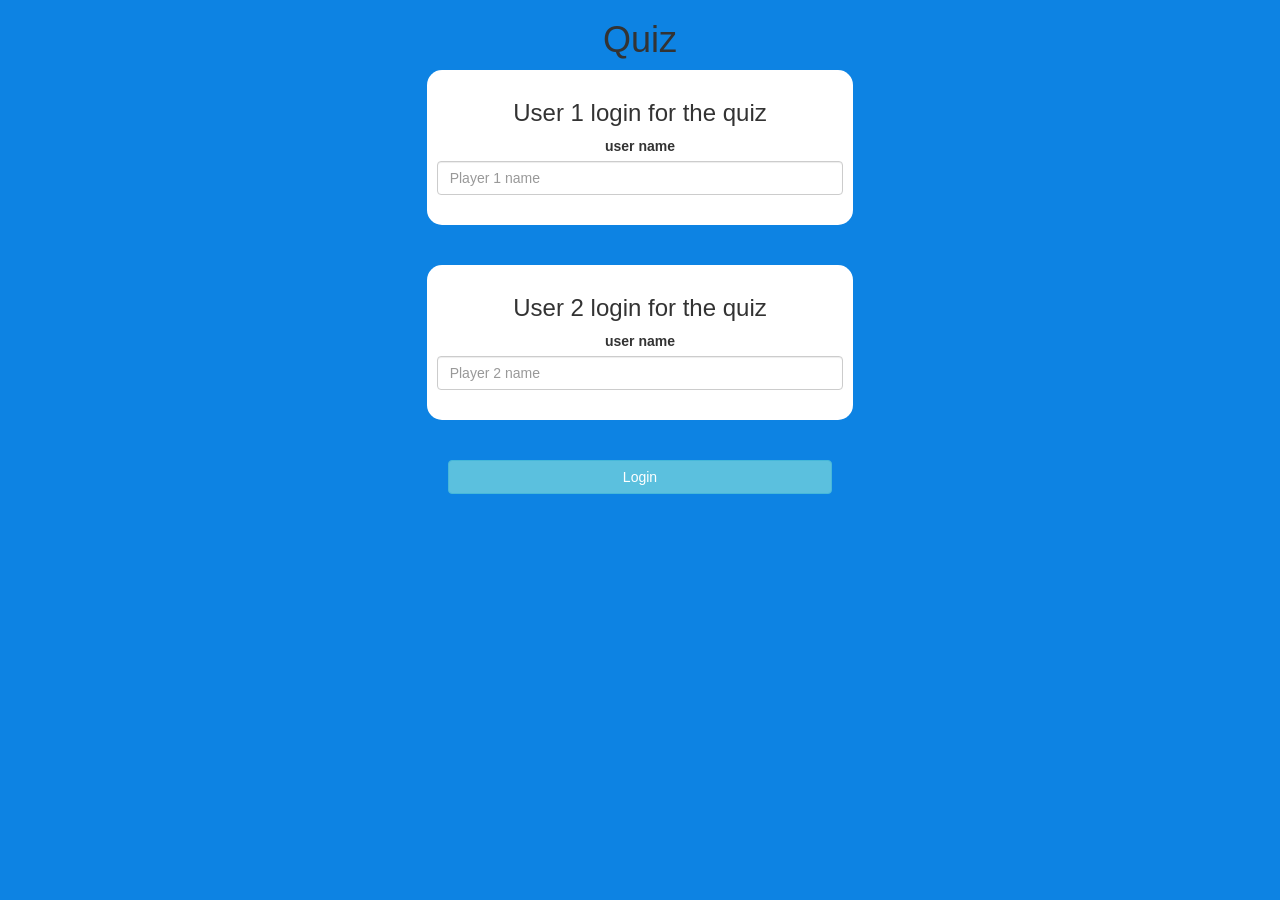
<file: index.html>
<html>
<html>
<head>
	<title>Mats Quiz</title>

<meta name="viewport" content="width=device-width, initial-scale=1">
<link rel="stylesheet" href="https://maxcdn.bootstrapcdn.com/bootstrap/3.4.0/css/bootstrap.min.css">
<script src="https://ajax.googleapis.com/ajax/libs/jquery/3.4.1/jquery.min.js"></script>
<script src="https://maxcdn.bootstrapcdn.com/bootstrap/3.4.0/js/bootstrap.min.js"></script>

<link rel="stylesheet" type="text/css" href="style.css">

<script src="quiz_login.js"></script>
</head>
<body>
<center>
	<h1>Quiz</h1>
	<div class = "col-lg-4 col-sm-8 col-xs-11 login_div1">
<h3>User 1 login for the quiz</h3>
<label>user name</label>
<input type = "text" class = "form-control" placeholder="Player 1 name" id = "player1_name_input">

<br>

	</div>
	<br><br>
	<div class = "col-lg-4 col-sm-8 col-xs-11 login_div1">
		<h3>User 2 login for the quiz</h3>
		<label>user name</label>
		<input type = "text" class = "form-control" placeholder="Player 2 name" id = "player2_name_input">
		
		<br>
		
			</div>
<br><br>
			<button style = "width:30%" class = "btn btn-info" onclick = "add_user()">Login</button>
</center>
</body>
</html>
</file>
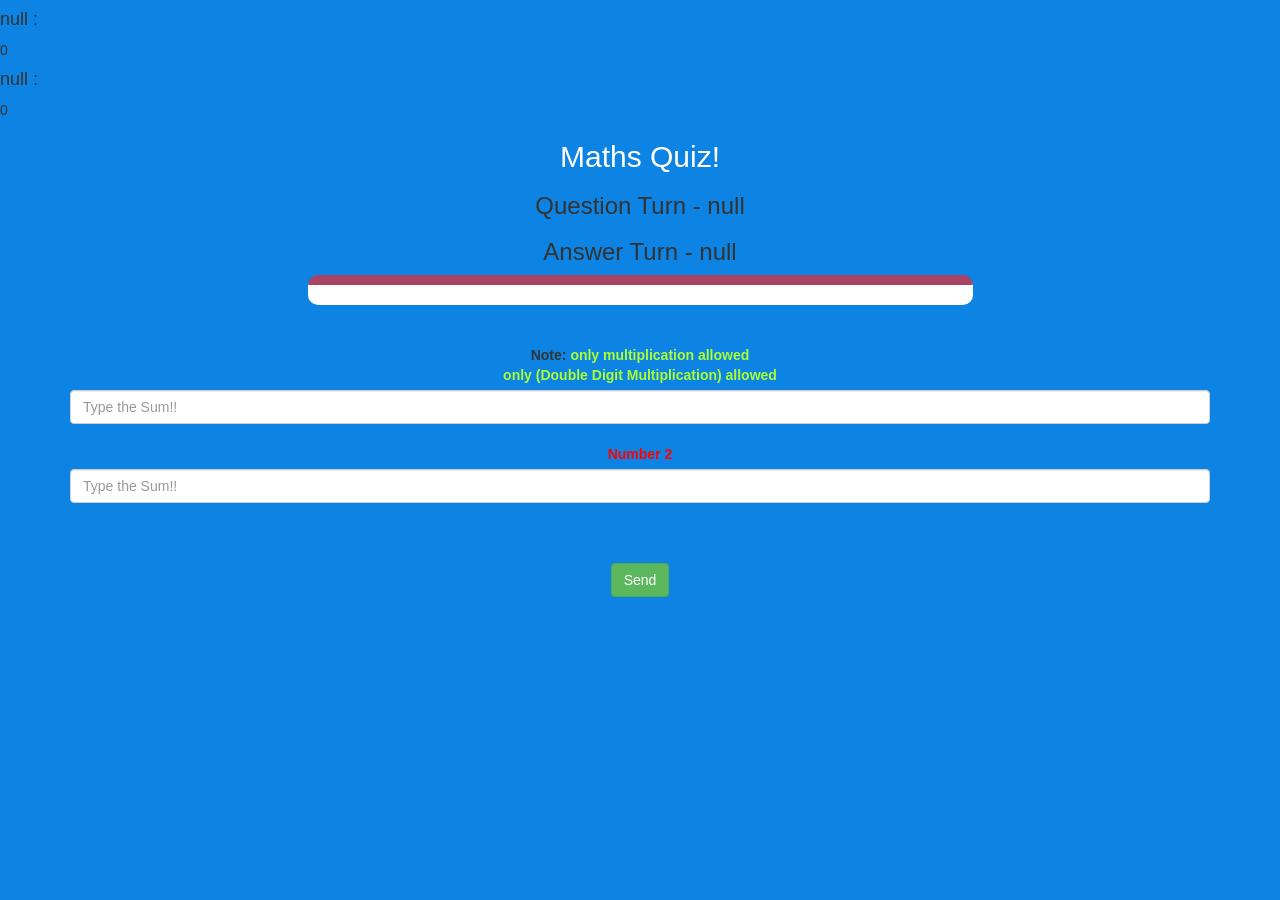
<file: quiz.html>
<html>
<html>
<head>
	<title>Maths Quiz</title>

<meta name="viewport" content="width=device-width, initial-scale=1">
<link rel="stylesheet" href="https://maxcdn.bootstrapcdn.com/bootstrap/3.4.0/css/bootstrap.min.css">
<script src="https://ajax.googleapis.com/ajax/libs/jquery/3.4.1/jquery.min.js"></script>
<script src="https://maxcdn.bootstrapcdn.com/bootstrap/3.4.0/js/bootstrap.min.js"></script>

<link rel="stylesheet" type="text/css" href="style.css">
</head>
<body>

<h4 id = "player_1_name"></h4><span id = "player_1_score"></span>
<br>
<h4 id = "player_2_name"></h4><span id = "player_2_score"></span>

<div class="container">
	<center>
		<h2 style="color: white;">Maths Quiz!</h2>

<h3 id = "player_question"></h3>
<h3 id = "player_answer"></h3>

<div id = "output" class = "col-lg-7"></div>

		<br>
		<br>

        <label>Note: <b style="color: greenyellow"> only multiplication allowed<br> only (Double Digit Multiplication) allowed</b></label>
        

		<br>

<input type = "text" id = "sum" class = "form-control" placeholder="Type the Sum!!">

<br>
<label><b style="color: red">Number 2</b></label>
<input type = "text" id = "sum_2" class = "form-control" placeholder="Type the Sum!!">

<br><br><br>

<button class = "btn btn-success" onclick = "send()">Send</button>

	</center>
</div>

<script src="quiz.js"></script>
</body>
</html>
</file>
<file: style.css>
body
{
	background:hsl(207, 89%, 47%)
}

	.login_div1 , .login_div2
	{
		background: white;
		padding: 10px;
		float: none;
		border-radius: 15px;
	}


#player1_name , #player2_name
{
	display: inline-block;
	margin-left: 20px;
}
#word
{
	width: 60%;
}
#word_display
{
	letter-spacing: 5px;
}
#output
{
background: white;
border-radius: 10px;
border-top: 10px solid #AA4465;
padding: 10px;
float: none;
text-align: left;
}
</file>
